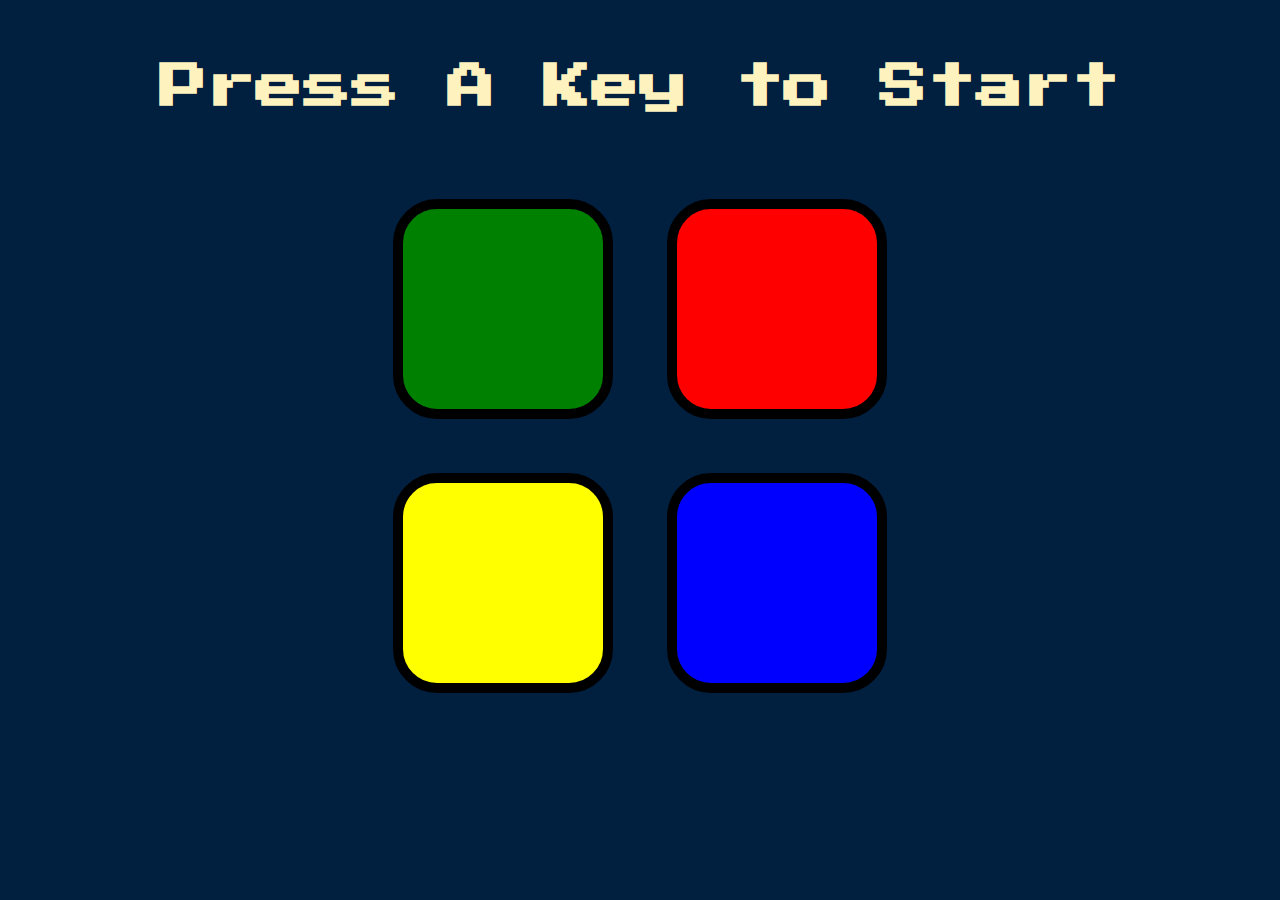
<file: projects/SIMON GAME/index.html>
<!DOCTYPE html>
<html lang="en" dir="ltr">

<head>
  <meta charset="utf-8">
  <title>Simon</title>
  <link rel="stylesheet" href="styles.css">
  <link href="https://fonts.googleapis.com/css?family=Press+Start+2P" rel="stylesheet">
</head>

<body>
  <h1 id="level-title">Press A Key to Start</h1>
  <div class="container">
    <div lass="row">

      <div type="button" id="green" class="btn green">

      </div>

      <div type="button" id="red" class="btn red">

      </div>
    </div>

    <div class="row">

      <div type="button" id="yellow" class="btn yellow">

      </div>
      <div type="button" id="blue" class="btn blue">

      </div>

    </div>

  </div>
  <script src="https://ajax.googleapis.com/ajax/libs/jquery/3.6.1/jquery.min.js"></script>
  <script src="game.js" charset="utf-8"></script>
</body>

</html>
</file>
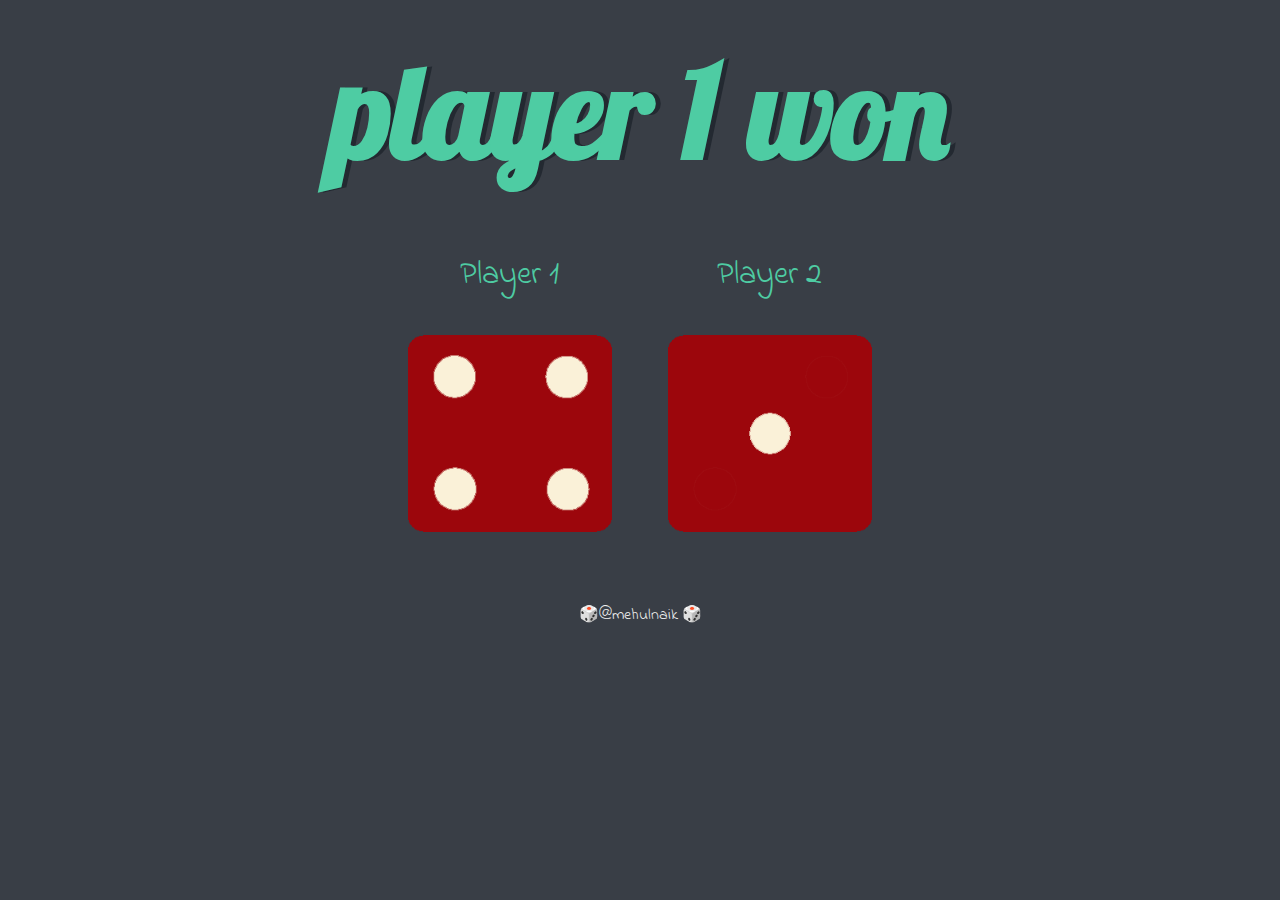
<file: projects/dice game/dicee.html>
<!DOCTYPE html>
<html lang="en" dir="ltr">
  <head>
    <meta charset="utf-8">
    <title>Dicee</title>
    <link rel="stylesheet" href="styles.css">
    <link href="https://fonts.googleapis.com/css?family=Indie+Flower|Lobster" rel="stylesheet">

  </head>
  <body>

    <div class="container">
      <h1>Refresh Me</h1>

      <div class="dice">
        <p>Player 1</p>
        <img class="img1" src="images\dice6.png">
      </div>

      <div class="dice">
        <p>Player 2</p>
        <img class="img2" src="images\dice6.png">
      </div>

    </div>

  <script src="index.js" charset="utf-8"></script>
  </body>

  <footer>
     🎲@mehulnaik  🎲
  </footer>
</html>
</file>
<file: projects/SIMON GAME/styles.css>
body {
  text-align: center;
  background-color: #011F3F;
}

#level-title {
  font-family: 'Press Start 2P', cursive;
  font-size: 3rem;
  margin:  5%;
  color: #FEF2BF;
}

.container {
  display: block;
  width: 50%;
  margin: auto;

}

.btn {
  margin: 25px;
  display: inline-block;
  height: 200px;
  width: 200px;
  border: 10px solid black;
  border-radius: 20%;
}

.game-over {
  background-color: red;
  opacity: 0.8;
}

.red {
  background-color: red;
}

.green {
  background-color: green;
}

.blue {
  background-color: blue;
}

.yellow {
  background-color: yellow;
}

.pressed {
  box-shadow: 0 0 20px white;
  background-color: grey;
}
</file>
<file: projects/dice game/styles.css>
.container {
  width: 70%;
  margin: auto;
  text-align: center;
}

.dice {
  text-align: center;
  display: inline-block;

}

body {
  background-color: #393E46;
}

h1 {
  margin: 30px;
  font-family: 'Lobster', cursive;
  text-shadow: 5px 0 #232931;
  font-size: 8rem;
  color: #4ECCA3;
}

p {
  font-size: 2rem;
  color: #4ECCA3;
  font-family: 'Indie Flower', cursive;
}

img {
  width: 80%;
}

footer {
  margin-top: 5%;
  color: #EEEEEE;
  text-align: center;
  font-family: 'Indie Flower', cursive;

}
</file>
